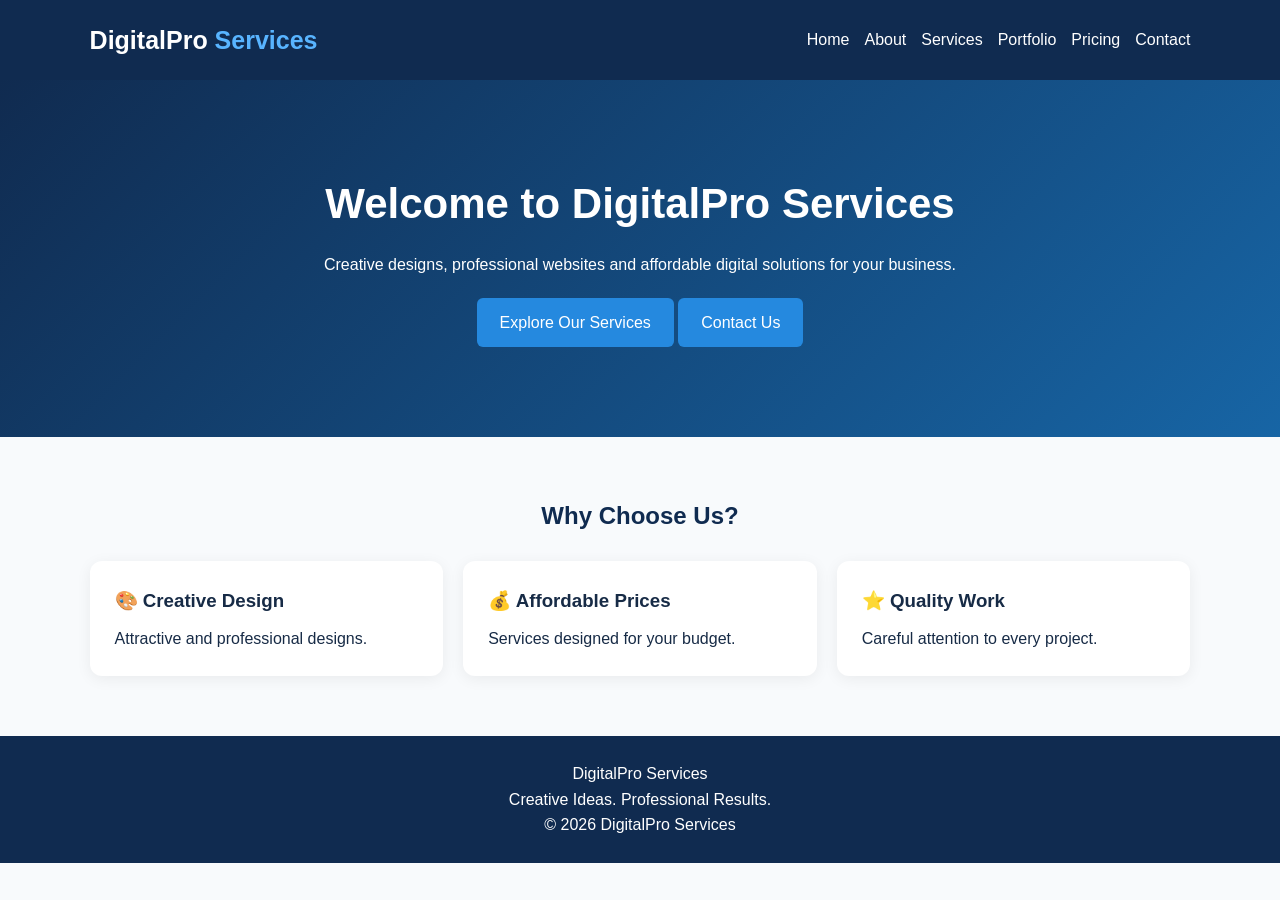
<file: index.html>
<!DOCTYPE html>
<html lang="en">
<head>
<meta charset="UTF-8">
<meta name="viewport" content="width=device-width, initial-scale=1.0">
<title>DigitalPro Services</title>
<link rel="stylesheet" href="style.css">
</head>
<body>

<header>
  <div class="logo">DigitalPro <span>Services</span></div>

  <nav>
    <a href="index.html">Home</a>
    <a href="about.html">About</a>
    <a href="services.html">Services</a>
    <a href="portfolio.html">Portfolio</a>
    <a href="pricing.html">Pricing</a>
    <a href="contact.html">Contact</a>
  </nav>
</header>

<div class="hero">
  <h1>Welcome to DigitalPro Services</h1>

  <p>
    Creative designs, professional websites and
    affordable digital solutions for your business.
  </p>

  <a href="services.html" class="btn">
    Explore Our Services
  </a>

  <a href="contact.html" class="btn">
    Contact Us
  </a>
</div>

<section>
  <h2>Why Choose Us?</h2>

  <div class="grid">

    <div class="card">
      <h3>🎨 Creative Design</h3>
      <p>Attractive and professional designs.</p>
    </div>

    <div class="card">
      <h3>💰 Affordable Prices</h3>
      <p>Services designed for your budget.</p>
    </div>

    <div class="card">
      <h3>⭐ Quality Work</h3>
      <p>Careful attention to every project.</p>
    </div>

  </div>
</section>

<footer>
  <p>DigitalPro Services</p>
  <p>Creative Ideas. Professional Results.</p>
  <p>© 2026 DigitalPro Services</p>
</footer>
<script src="script.js"></script>

</body>
</html>
</file>
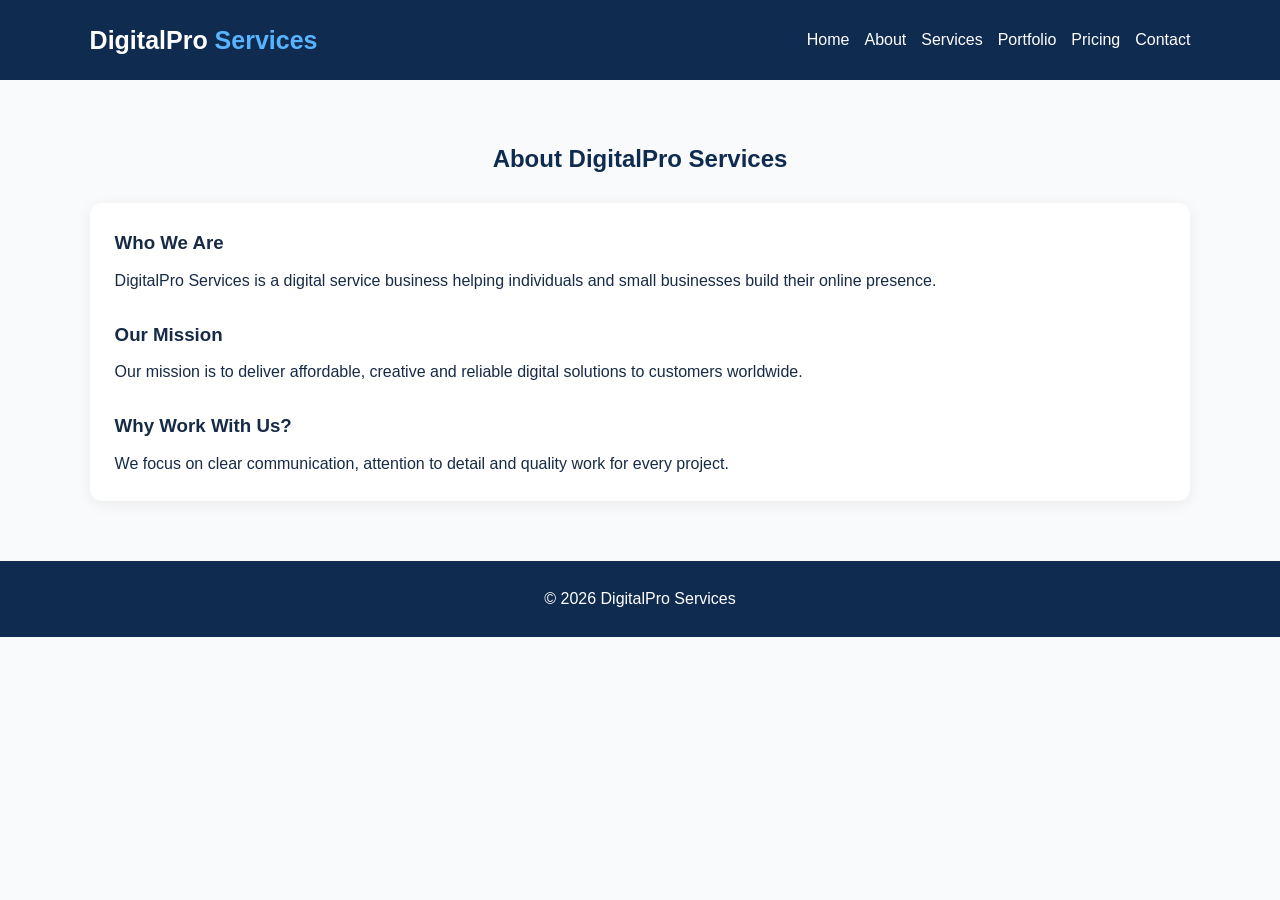
<file: about.html>
<!DOCTYPE html>
<html lang="en">
<head>
<meta charset="UTF-8">
<meta name="viewport" content="width=device-width, initial-scale=1.0">
<title>About Us | DigitalPro Services</title>
<link rel="stylesheet" href="style.css">
</head>
<body>

<header>
  <div class="logo">DigitalPro <span>Services</span></div>
  <nav>
    <a href="index.html">Home</a>
    <a href="about.html">About</a>
    <a href="services.html">Services</a>
    <a href="portfolio.html">Portfolio</a>
    <a href="pricing.html">Pricing</a>
    <a href="contact.html">Contact</a>
  </nav>
</header>

<section>
  <h2>About DigitalPro Services</h2>
  <div class="card">
    <h3>Who We Are</h3>
    <p>DigitalPro Services is a digital service business
    helping individuals and small businesses build their
    online presence.</p>

    <br>

    <h3>Our Mission</h3>
    <p>Our mission is to deliver affordable, creative and
    reliable digital solutions to customers worldwide.</p>

    <br>

    <h3>Why Work With Us?</h3>
    <p>We focus on clear communication, attention to detail
    and quality work for every project.</p>
  </div>
</section>

<footer>
  <p>© 2026 DigitalPro Services</p>
</footer>

</body>
</html>
</file>
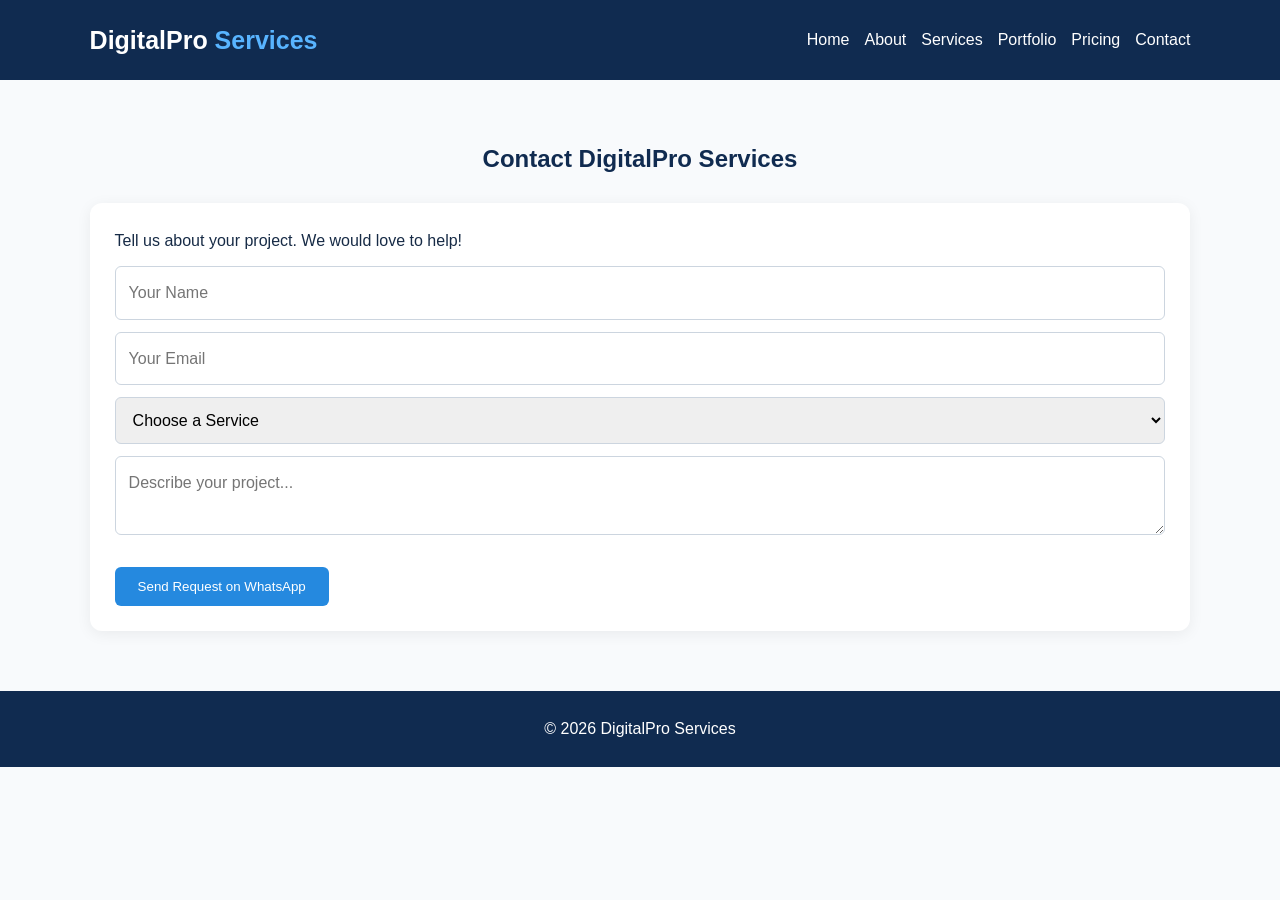
<file: contact.html>
<!DOCTYPE html>
<html lang="en">
<head>
<meta charset="UTF-8">
<meta name="viewport" content="width=device-width, initial-scale=1.0">
<title>Contact | DigitalPro</title>
<link rel="stylesheet" href="style.css">
</head>
<body>

<header>
  <div class="logo">DigitalPro <span>Services</span></div>
  <nav>
    <a href="index.html">Home</a>
    <a href="about.html">About</a>
    <a href="services.html">Services</a>
    <a href="portfolio.html">Portfolio</a>
    <a href="pricing.html">Pricing</a>
    <a href="contact.html">Contact</a>
  </nav>
</header>

<section>
<h2>Contact DigitalPro Services</h2>

<div class="card">
<p>Tell us about your project. We would love to help!</p>

<form id="contactForm">
<input id="name" placeholder="Your Name" required>
<input id="email" type="email" placeholder="Your Email" required>

<select id="service" required>
<option value="">Choose a Service</option>
<option>Canva Graphic Design</option>
<option>PDF to Word</option>
<option>Logo Design</option>
<option>Website Design</option>
<option>Social Media Management</option>
</select>

<textarea id="message"
placeholder="Describe your project..." required></textarea>

<button class="btn" type="submit">
Send Request on WhatsApp
</button>
</form>
</div>
</section>

<footer>
<p>© 2026 DigitalPro Services</p>
</footer>

<script src="script.js"></script>
</body>
</html>
</file>
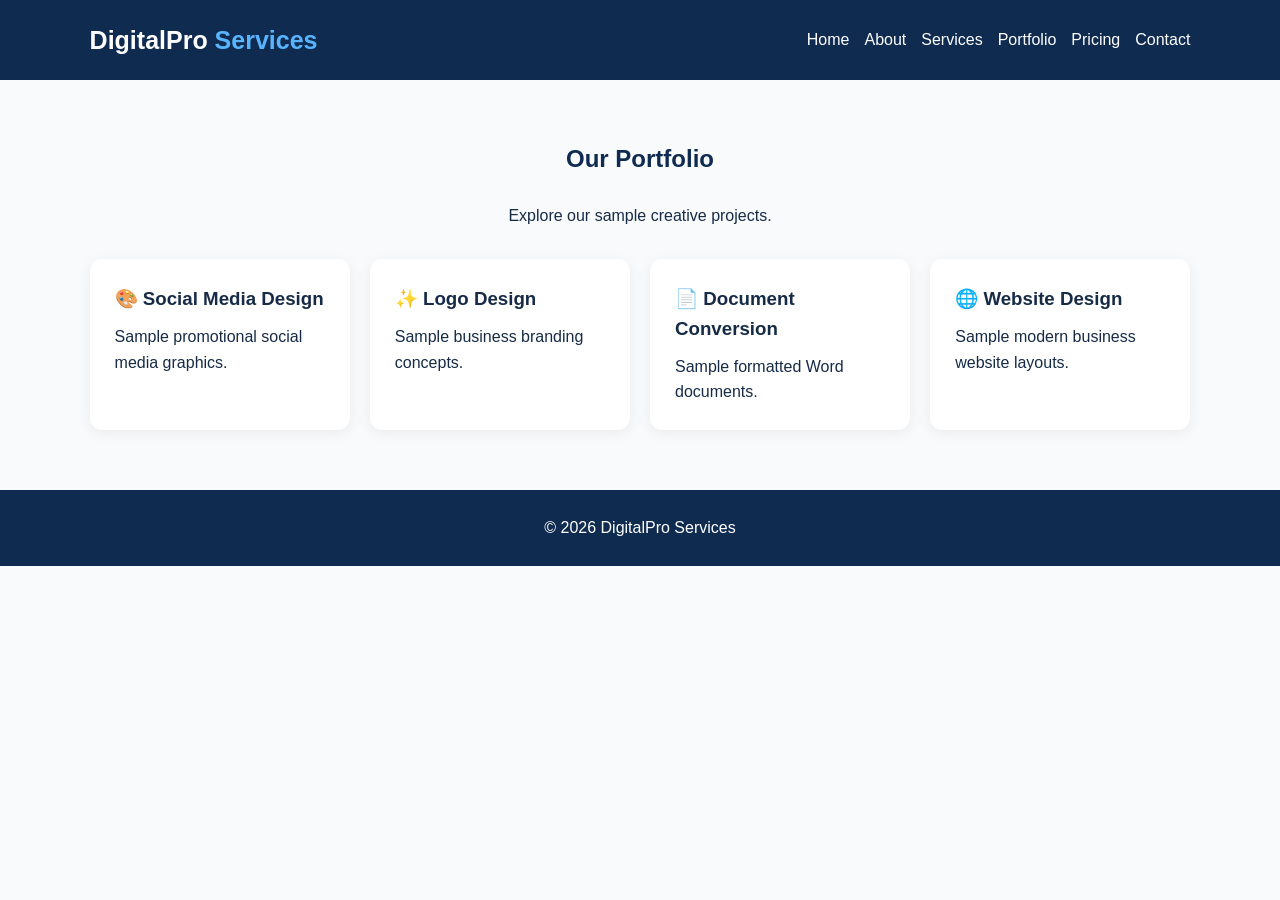
<file: portfolio.html>
<!DOCTYPE html>
<html lang="en">
<head>
<meta charset="UTF-8">
<meta name="viewport" content="width=device-width, initial-scale=1.0">
<title>Portfolio | DigitalPro</title>
<link rel="stylesheet" href="style.css">
</head>
<body>

<header>
  <div class="logo">DigitalPro <span>Services</span></div>
  <nav>
    <a href="index.html">Home</a>
    <a href="about.html">About</a>
    <a href="services.html">Services</a>
    <a href="portfolio.html">Portfolio</a>
    <a href="pricing.html">Pricing</a>
    <a href="contact.html">Contact</a>
  </nav>
</header>

<section>
<h2>Our Portfolio</h2>
<p style="text-align:center;margin-bottom:30px">
Explore our sample creative projects.
</p>

<div class="grid">

<div class="card">
<h3>🎨 Social Media Design</h3>
<p>Sample promotional social media graphics.</p>
</div>

<div class="card">
<h3>✨ Logo Design</h3>
<p>Sample business branding concepts.</p>
</div>

<div class="card">
<h3>📄 Document Conversion</h3>
<p>Sample formatted Word documents.</p>
</div>

<div class="card">
<h3>🌐 Website Design</h3>
<p>Sample modern business website layouts.</p>
</div>

</div>
</section>

<footer>
<p>© 2026 DigitalPro Services</p>
</footer>

</body>
</html>
</file>
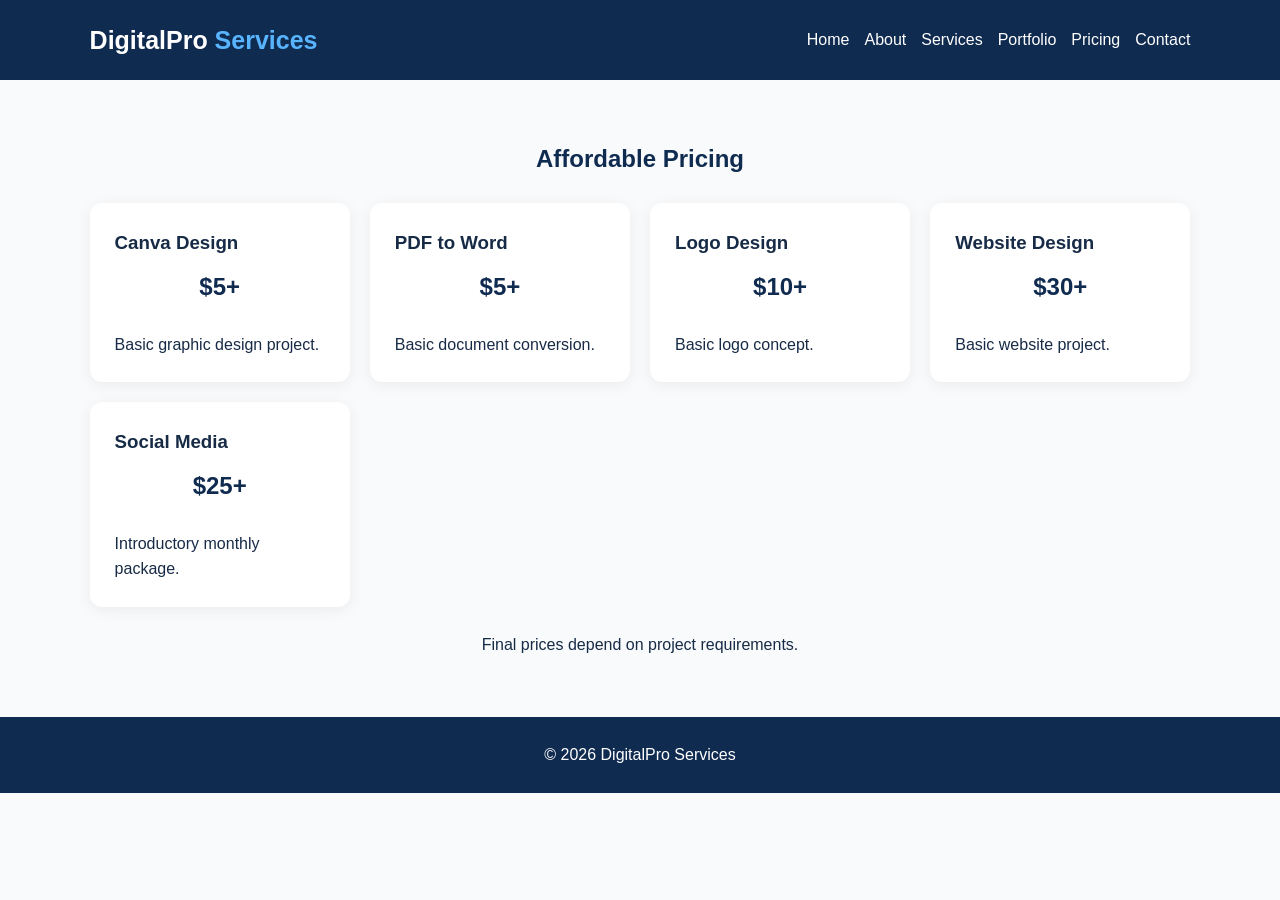
<file: pricing.html>
<!DOCTYPE html>
<html lang="en">
<head>
<meta charset="UTF-8">
<meta name="viewport" content="width=device-width, initial-scale=1.0">
<title>Pricing | DigitalPro</title>
<link rel="stylesheet" href="style.css">
</head>
<body>

<header>
  <div class="logo">DigitalPro <span>Services</span></div>
  <nav>
    <a href="index.html">Home</a>
    <a href="about.html">About</a>
    <a href="services.html">Services</a>
    <a href="portfolio.html">Portfolio</a>
    <a href="pricing.html">Pricing</a>
    <a href="contact.html">Contact</a>
  </nav>
</header>

<section>
<h2>Affordable Pricing</h2>

<div class="grid">

<div class="card">
<h3>Canva Design</h3>
<h2>$5+</h2>
<p>Basic graphic design project.</p>
</div>

<div class="card">
<h3>PDF to Word</h3>
<h2>$5+</h2>
<p>Basic document conversion.</p>
</div>

<div class="card">
<h3>Logo Design</h3>
<h2>$10+</h2>
<p>Basic logo concept.</p>
</div>

<div class="card">
<h3>Website Design</h3>
<h2>$30+</h2>
<p>Basic website project.</p>
</div>

<div class="card">
<h3>Social Media</h3>
<h2>$25+</h2>
<p>Introductory monthly package.</p>
</div>

</div>
<p style="text-align:center;margin-top:25px">
Final prices depend on project requirements.
</p>
</section>

<footer>
<p>© 2026 DigitalPro Services</p>
</footer>

</body>
</html>
</file>
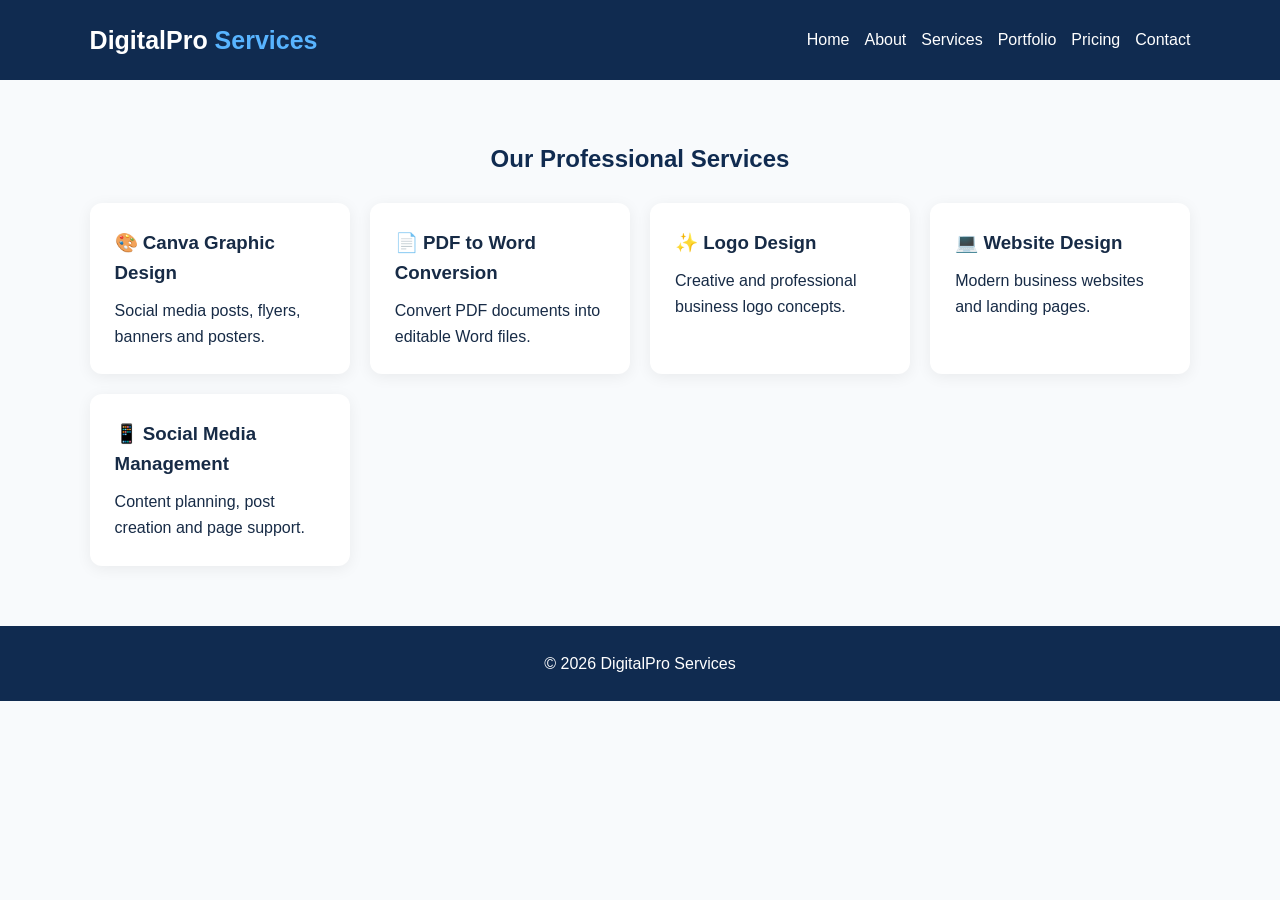
<file: services.html>
<!DOCTYPE html>
<html lang="en">
<head>
<meta charset="UTF-8">
<meta name="viewport" content="width=device-width, initial-scale=1.0">
<title>Our Services | DigitalPro</title>
<link rel="stylesheet" href="style.css">
</head>
<body>

<header>
  <div class="logo">DigitalPro <span>Services</span></div>
  <nav>
    <a href="index.html">Home</a>
    <a href="about.html">About</a>
    <a href="services.html">Services</a>
    <a href="portfolio.html">Portfolio</a>
    <a href="pricing.html">Pricing</a>
    <a href="contact.html">Contact</a>
  </nav>
</header>

<section>
<h2>Our Professional Services</h2>

<div class="grid">

<div class="card">
<h3>🎨 Canva Graphic Design</h3>
<p>Social media posts, flyers, banners and posters.</p>
</div>

<div class="card">
<h3>📄 PDF to Word Conversion</h3>
<p>Convert PDF documents into editable Word files.</p>
</div>

<div class="card">
<h3>✨ Logo Design</h3>
<p>Creative and professional business logo concepts.</p>
</div>

<div class="card">
<h3>💻 Website Design</h3>
<p>Modern business websites and landing pages.</p>
</div>

<div class="card">
<h3>📱 Social Media Management</h3>
<p>Content planning, post creation and page support.</p>
</div>

</div>
</section>

<footer>
<p>© 2026 DigitalPro Services</p>
</footer>

</body>
</html>
</file>
<file: style.css>
* {
  margin: 0;
  padding: 0;
  box-sizing: border-box;
}

body {
  font-family: Arial, sans-serif;
  background: #f8fafc;
  color: #172b46;
  line-height: 1.6;
}

header {
  background: #102b50;
  color: white;
  padding: 20px 7%;
  display: flex;
  justify-content: space-between;
  align-items: center;
  flex-wrap: wrap;
  gap: 15px;
}

.logo {
  font-size: 25px;
  font-weight: bold;
}

.logo span {
  color: #58b4ff;
}

nav {
  display: flex;
  flex-wrap: wrap;
  gap: 15px;
}

nav a {
  color: white;
  text-decoration: none;
}

nav a:hover {
  color: #58b4ff;
}

.hero {
  background: linear-gradient(135deg,#102b50,#1765a5);
  color: white;
  text-align: center;
  padding: 90px 20px;
}

.hero h1 {
  font-size: 42px;
  margin-bottom: 15px;
}

.hero p {
  max-width: 650px;
  margin: auto;
}

section {
  padding: 60px 7%;
}

h2 {
  text-align: center;
  margin-bottom: 25px;
  color: #102b50;
}

.grid {
  display: grid;
  grid-template-columns: repeat(auto-fit,minmax(220px,1fr));
  gap: 20px;
}

.card {
  background: white;
  padding: 25px;
  border-radius: 12px;
  box-shadow: 0 3px 15px #00000010;
}

.card h3 {
  margin-bottom: 10px;
}

.btn {
  display: inline-block;
  background: #2589df;
  color: white;
  padding: 12px 23px;
  margin-top: 20px;
  text-decoration: none;
  border-radius: 6px;
  border: none;
  cursor: pointer;
}

footer {
  background: #102b50;
  color: white;
  text-align: center;
  padding: 25px;
}

input, textarea, select {
  display: block;
  width: 100%;
  padding: 13px;
  margin: 12px 0;
  border: 1px solid #ccd5df;
  border-radius: 6px;
  font: inherit;
}

@media(max-width:600px) {
  header {
    justify-content: center;
  }

  nav {
    justify-content: center;
  }

  .hero h1 {
    font-size: 32px;
  }
}
</file>
